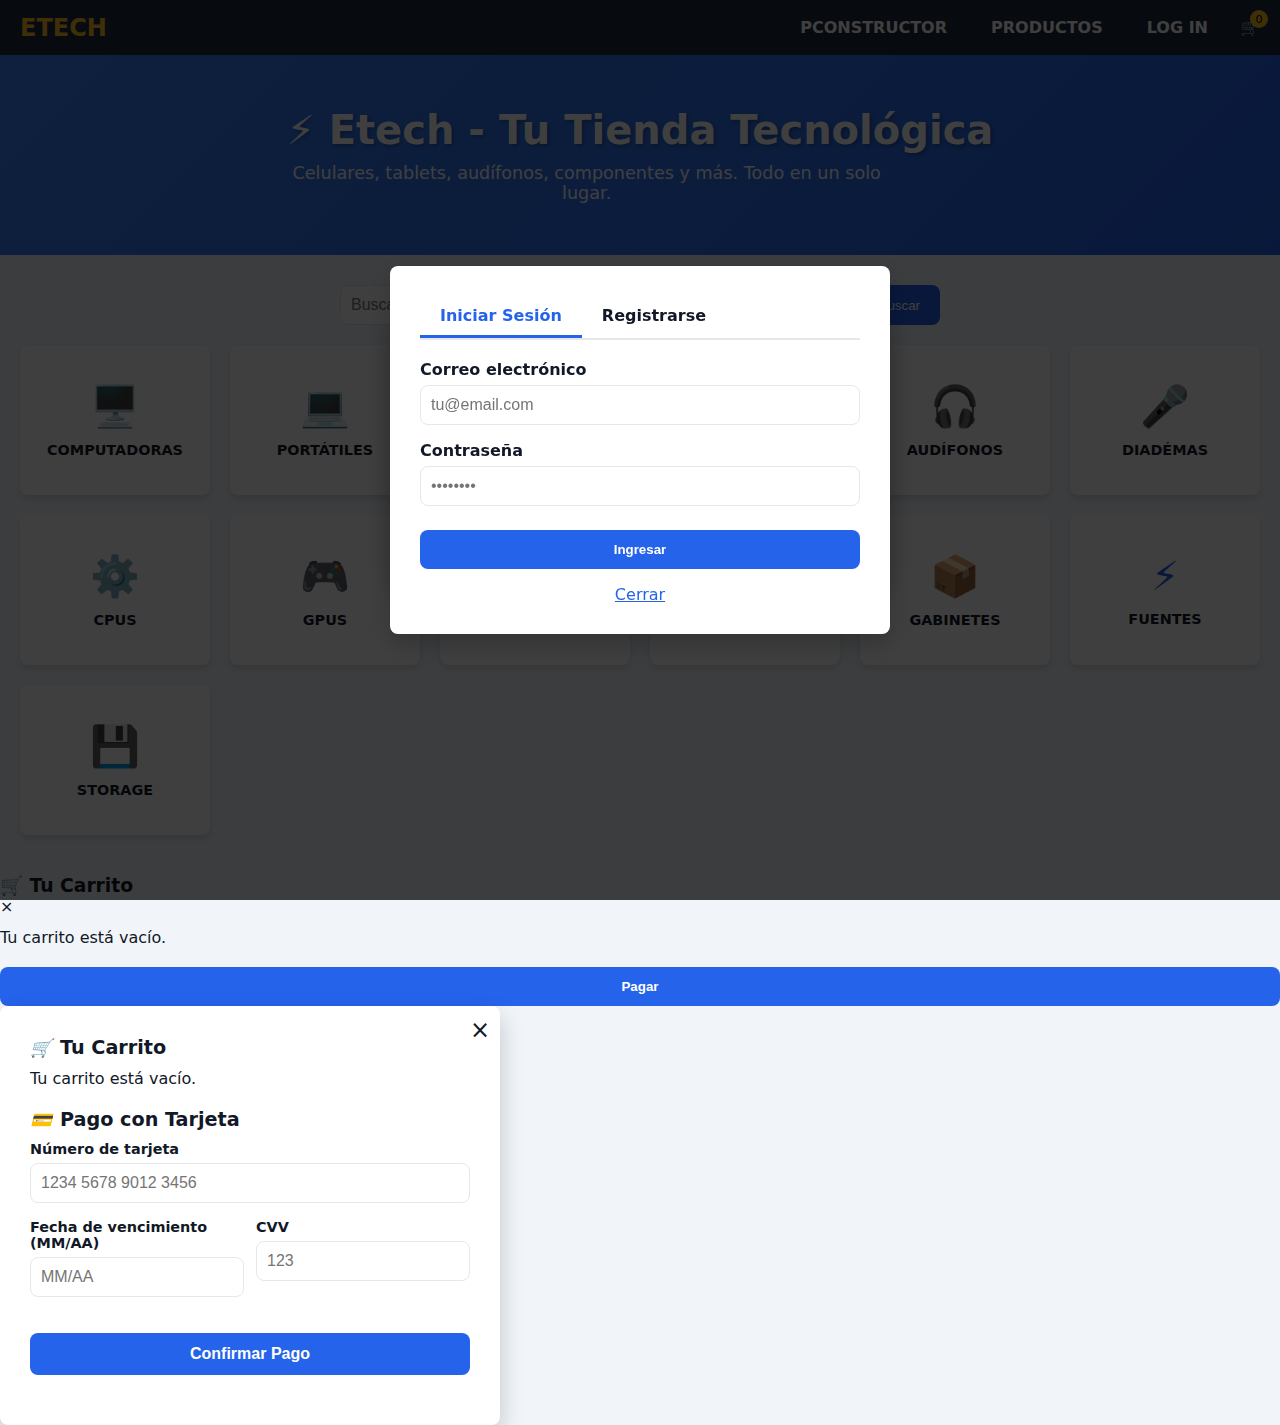
<file: index.html>
<!DOCTYPE html>
<html lang="es">
<head>
  <meta charset="UTF-8" />
  <meta name="viewport" content="width=device-width, initial-scale=1.0"/>
  <title>Etech - Tu Tienda Tecnológica</title>
  <style>
    :root {
      --primary: #2563eb;
      --secondary: #3b82f6;
      --dark: #111827;
      --light: #ffffff;
      --bg-dark: #1e293b;
      --bg-light: #f1f5f9;
      --purple: #6d28d9;
      --blue: #0ea5e9;
      --shadow: 0 4px 6px rgba(0,0,0,0.1);
      --radius: 8px;
      --transition: all 0.3s ease;
    }

    * {
      margin: 0;
      padding: 0;
      box-sizing: border-box;
    }

    body {
      font-family: 'Segoe UI', system-ui, sans-serif;
      background: var(--bg-light);
      color: var(--dark);
      overflow-x: hidden;
    }

    /* === HEADER === */
    header {
      background: var(--bg-dark);
      color: white;
      padding: 12px 20px;
      display: flex;
      justify-content: space-between;
      align-items: center;
      position: sticky;
      top: 0;
      z-index: 100;
    }

    .logo {
      font-size: 1.5rem;
      font-weight: 800;
      color: #fbbf24;
    }

    .nav-links {
      display: flex;
      gap: 20px;
      align-items: center;
    }

    .nav-links a {
      color: white;
      text-decoration: none;
      font-weight: 600;
      padding: 6px 12px;
      border-radius: var(--radius);
      transition: var(--transition);
    }

    .nav-links a:hover {
      background: rgba(255,255,255,0.1);
    }

    .cart-icon {
      position: relative;
      cursor: pointer;
    }

    .cart-count {
      position: absolute;
      top: -8px;
      right: -8px;
      background: #fbbf24;
      color: black;
      font-size: 0.7rem;
      width: 18px;
      height: 18px;
      border-radius: 50%;
      display: flex;
      align-items: center;
      justify-content: center;
    }

    /* === SIDEBAR === */
    .sidebar {
      position: fixed;
      top: 60px;
      left: 0;
      width: 200px;
      height: calc(100vh - 60px);
      background: linear-gradient(180deg, var(--purple), var(--bg-dark));
      color: white;
      padding: 20px 0;
      box-shadow: 2px 0 10px rgba(0,0,0,0.2);
      z-index: 99;
      transition: var(--transition);
      display: none;
    }

    .sidebar.visible {
      display: block;
    }

    .sidebar ul {
      list-style: none;
      padding: 0 16px;
    }

    .sidebar li {
      padding: 12px 16px;
      cursor: pointer;
      transition: var(--transition);
    }

    .sidebar li:hover {
      background: rgba(255,255,255,0.1);
    }

    /* === BANNER AZUL === */
    .banner {
      height: 200px;
      background: linear-gradient(135deg, #3b82f6, #2563eb);
      display: flex;
      align-items: center;
      justify-content: center;
      color: white;
      text-align: center;
      padding: 0 20px;
      margin-bottom: 30px;
      position: relative;
    }

    .banner h1 {
      font-size: 2.5rem;
      font-weight: 800;
      text-shadow: 2px 2px 4px rgba(0,0,0,0.3);
    }

    .banner p {
      font-size: 1.1rem;
      max-width: 600px;
      margin-top: 10px;
    }

    /* === CATEGORIES GRID === */
    .categories {
      display: grid;
      grid-template-columns: repeat(auto-fill, minmax(180px, 1fr));
      gap: 20px;
      padding: 0 20px;
      margin-bottom: 40px;
      justify-content: center;
    }

    .category-card {
      background: white;
      border-radius: var(--radius);
      padding: 20px;
      text-align: center;
      box-shadow: var(--shadow);
      cursor: pointer;
      transition: var(--transition);
      display: flex;
      flex-direction: column;
      align-items: center;
      justify-content: center;
      height: 150px;
    }

    .category-card:hover {
      transform: translateY(-5px);
      box-shadow: 0 8px 16px rgba(0,0,0,0.1);
    }

    .category-icon {
      font-size: 2.5rem;
      margin-bottom: 12px;
      color: var(--primary);
    }

    .category-title {
      font-weight: 600;
      font-size: 0.9rem;
      text-transform: uppercase;
    }

    /* === PRODUCTOS POR CATEGORÍA === */
    .category-page {
      display: none;
      padding: 20px;
      background: white;
      border-radius: var(--radius);
      box-shadow: var(--shadow);
      margin: 20px auto;
      max-width: 1000px;
    }

    .category-header {
      display: flex;
      justify-content: space-between;
      align-items: center;
      margin-bottom: 20px;
      padding-bottom: 10px;
      border-bottom: 2px solid var(--primary);
    }

    .category-header h2 {
      font-size: 1.8rem;
      color: var(--dark);
    }

    .products-grid {
      display: grid;
      grid-template-columns: repeat(auto-fill, minmax(240px, 1fr));
      gap: 20px;
    }

    .product-card {
      background: white;
      border-radius: var(--radius);
      overflow: hidden;
      box-shadow: var(--shadow);
      transition: var(--transition);
      cursor: pointer;
    }

    .product-card:hover {
      transform: translateY(-4px);
    }

    .product-img {
      height: 160px;
      background: #e0e7ff;
      display: flex;
      align-items: center;
      justify-content: center;
      font-size: 2rem;
      color: var(--primary);
    }

    .product-info {
      padding: 16px;
    }

    .product-info h3 {
      margin-bottom: 8px;
      font-size: 1.1rem;
    }

    .price {
      font-weight: 700;
      color: var(--primary);
      font-size: 1.1rem;
    }

    .stars {
      color: #fbbf24;
      margin: 4px 0;
      font-size: 0.9rem;
    }

    /* === PRODUCTO DETALLE MODAL === */
    .product-detail-modal {
      display: none;
      position: fixed;
      top: 0;
      left: 0;
      width: 100%;
      height: 100%;
      background: rgba(0,0,0,0.5);
      z-index: 1000;
      display: flex;
      align-items: center;
      justify-content: center;
    }

    .product-detail-content {
      background: white;
      border-radius: var(--radius);
      padding: 30px;
      width: 90%;
      max-width: 500px;
      box-shadow: 0 10px 25px rgba(0,0,0,0.2);
      position: relative;
    }

    .product-detail-header {
      display: flex;
      justify-content: space-between;
      align-items: flex-start;
      margin-bottom: 20px;
    }

    .product-detail-img {
      width: 100px;
      height: 100px;
      background: #e0e7ff;
      display: flex;
      align-items: center;
      justify-content: center;
      font-size: 2rem;
      color: var(--primary);
      border-radius: var(--radius);
      margin-right: 20px;
    }

    .product-detail-title {
      font-size: 1.3rem;
      font-weight: 700;
      margin: 0;
    }

    .product-detail-price {
      font-size: 1.2rem;
      font-weight: 800;
      color: var(--primary);
      margin: 10px 0;
    }

    .product-detail-stars {
      color: #fbbf24;
      margin: 10px 0;
      font-size: 1.1rem;
    }

    .product-detail-desc {
      margin: 20px 0;
      line-height: 1.5;
      color: var(--gray);
    }

    .product-detail-actions {
      display: flex;
      gap: 10px;
      margin-top: 20px;
    }

    .btn-add-cart {
      flex: 1;
      padding: 10px;
      background: var(--primary);
      color: white;
      border: none;
      border-radius: var(--radius);
      font-weight: 600;
      cursor: pointer;
    }

    .btn-close-detail {
      padding: 10px;
      background: #6b7280;
      color: white;
      border: none;
      border-radius: var(--radius);
      cursor: pointer;
    }

    /* === PCONSTRUCTOR === */
    .pcconstructor-page {
      display: none;
      padding: 20px;
      background: white;
      border-radius: var(--radius);
      box-shadow: var(--shadow);
      margin: 20px auto;
      max-width: 1000px;
    }

    .pcconstructor-header {
      display: flex;
      justify-content: space-between;
      align-items: center;
      margin-bottom: 20px;
      padding-bottom: 10px;
      border-bottom: 2px solid var(--primary);
    }

    .pcconstructor-header h2 {
      font-size: 1.8rem;
      color: var(--dark);
    }

    .pc-components-grid {
      display: grid;
      grid-template-columns: repeat(auto-fill, minmax(240px, 1fr));
      gap: 20px;
    }

    /* === LOGIN/REGISTRO MODAL === */
    .login-modal {
      display: none;
      position: fixed;
      top: 0;
      left: 0;
      width: 100%;
      height: 100%;
      background: rgba(0,0,0,0.5);
      z-index: 1000;
      display: flex;
      align-items: center;
      justify-content: center;
    }

    .login-content {
      background: white;
      border-radius: var(--radius);
      padding: 30px;
      width: 90%;
      max-width: 500px;
      box-shadow: 0 10px 25px rgba(0,0,0,0.2);
    }

    .login-tabs {
      display: flex;
      border-bottom: 2px solid #e5e7eb;
      margin-bottom: 20px;
    }

    .tab {
      padding: 10px 20px;
      cursor: pointer;
      font-weight: 600;
      border-bottom: 3px solid transparent;
    }

    .tab.active {
      border-bottom-color: var(--primary);
      color: var(--primary);
    }

    .tab-content {
      display: none;
    }

    .tab-content.active {
      display: block;
    }

    .form-group {
      margin-bottom: 16px;
    }

    .form-group label {
      display: block;
      margin-bottom: 6px;
      font-weight: 600;
    }

    .form-group input {
      width: 100%;
      padding: 10px;
      border: 1px solid #e5e7eb;
      border-radius: var(--radius);
      font-size: 1rem;
    }

    .form-row {
      display: flex;
      gap: 12px;
    }

    .form-row .form-group {
      flex: 1;
    }

    .btn {
      width: 100%;
      padding: 12px;
      background: var(--primary);
      color: white;
      border: none;
      border-radius: var(--radius);
      font-weight: 600;
      cursor: pointer;
      margin-top: 8px;
    }

    .btn:hover {
      background: var(--primary-dark);
    }

    .switch-link {
      text-align: center;
      margin-top: 16px;
      color: var(--primary);
      cursor: pointer;
      text-decoration: underline;
    }

    /* === CARRITO === */
    .cart-items {
      max-height: 250px;
      overflow-y: auto;
      margin: 12px 0;
    }

    .cart-item {
      display: flex;
      justify-content: space-between;
      padding: 8px 0;
      border-bottom: 1px solid #e5e7eb;
    }

  ---
/* === NUEVO MODAL DE PAGO (DISEÑO LIMPIO Y CENTRADO) === */
.payment-modal {
  display: none; /* Oculto por defecto */
  position: fixed;
  top: 0;
  left: 0;
  width: 100%;
  height: 100%;
  background: rgba(0,0,0,0.5);
  z-index: 1000;
  align-items: center;
  justify-content: center;
}

/* Modal visible */
.payment-modal.active {
  display: flex; /* Se centra correctamente */
}

.payment-content {
  background: white;
  border-radius: var(--radius);
  padding: 30px;
  width: 90%;
  max-width: 500px;
  box-shadow: 0 10px 25px rgba(0,0,0,0.2);
  position: relative;
}

/* Botón para cerrar */
.close-payment {
  position: absolute;
  top: 10px;
  right: 10px;
  font-size: 1.5rem;
  color: var(--gray);
  cursor: pointer;
}


    .payment-section {
      margin-bottom: 20px;
    }

    .payment-title {
      font-size: 1.2rem;
      font-weight: 700;
      margin-bottom: 10px;
      color: var(--dark);
      display: flex;
      align-items: center;
      gap: 8px;
    }

    .payment-title i {
      font-size: 1.1rem;
      color: var(--primary);
    }

    .payment-form {
      display: grid;
      gap: 16px;
    }

    .form-field {
      display: flex;
      flex-direction: column;
      gap: 6px;
    }

    .form-field label {
      font-weight: 600;
      font-size: 0.9rem;
      color: var(--dark);
    }

    .form-field input {
      width: 100%;
      padding: 10px;
      border: 1px solid #e5e7eb;
      border-radius: var(--radius);
      font-size: 1rem;
    }

    .form-row {
      display: flex;
      gap: 12px;
    }

    .form-row .form-field {
      flex: 1;
    }

    .btn-payment {
      width: 100%;
      padding: 12px;
      background: var(--primary);
      color: white;
      border: none;
      border-radius: var(--radius);
      font-weight: 600;
      cursor: pointer;
      margin-top: 20px;
      font-size: 1rem;
    }

    .btn-payment:hover {
      background: var(--primary-dark);
    }

    .close-payment {
      position: absolute;
      top: 10px;
      right: 10px;
      font-size: 1.5rem;
      color: var(--gray);
      cursor: pointer;
    }

    /* === BUSCADOR === */
    .search-bar {
      display: flex;
      gap: 10px;
      margin: 20px auto;
      max-width: 600px;
      width: 90%;
    }

    .search-input {
      flex: 1;
      padding: 10px;
      border: 1px solid #e5e7eb;
      border-radius: var(--radius);
      font-size: 1rem;
    }

    .search-btn {
      padding: 10px 20px;
      background: var(--primary);
      color: white;
      border: none;
      border-radius: var(--radius);
      cursor: pointer;
    }

    /* === FILTROS === */
    .filters {
      display: flex;
      gap: 10px;
      margin: 10px 0;
      flex-wrap: wrap;
    }

    .filter-btn {
      padding: 8px 16px;
      background: white;
      border: 1px solid #e5e7eb;
      border-radius: var(--radius);
      cursor: pointer;
      font-size: 0.9rem;
    }

    .filter-btn.active {
      background: var(--primary);
      color: white;
      border-color: var(--primary);
    }

    /* === PERFIL DE USUARIO === */
    .user-profile {
      display: none;
      padding: 20px;
      background: white;
      border-radius: var(--radius);
      box-shadow: var(--shadow);
      margin: 20px auto;
      max-width: 600px;
    }

    .user-header {
      display: flex;
      justify-content: space-between;
      align-items: center;
      margin-bottom: 20px;
      padding-bottom: 10px;
      border-bottom: 2px solid var(--primary);
    }

    .user-header h2 {
      font-size: 1.8rem;
      color: var(--dark);
    }

    .user-info {
      margin-bottom: 20px;
    }

    .user-info p {
      margin: 8px 0;
    }

    .user-orders {
      margin-top: 20px;
    }

    .order-item {
      padding: 12px;
      border: 1px solid #e5e7eb;
      border-radius: var(--radius);
      margin-bottom: 10px;
    }

    .order-item h4 {
      margin-bottom: 8px;
    }

    .order-item p {
      margin: 4px 0;
      color: var(--gray);
    }

    /* === RESPONSIVE === */
    @media (max-width: 768px) {
      .sidebar {
        width: 100%;
        height: auto;
        position: static;
        margin-bottom: 20px;
      }
      .banner {
        height: 180px;
      }
      .banner h1 {
        font-size: 2rem;
      }
      .categories {
        grid-template-columns: repeat(auto-fill, minmax(140px, 1fr));
      }
      .product-detail-content {
        width: 95%;
        max-width: 400px;
      }
      .payment-content {
        width: 95%;
        max-width: 400px;
      }
      .search-bar {
        flex-direction: column;
      }
    }
  </style>
</head>
<body>

  <!-- HEADER -->
  <header>
    <div class="logo">ETECH</div>
    <div class="nav-links">
      <a href="#" id="pcConstructorLink">PCONSTRUCTOR</a>
      <a href="#" id="productsLink">PRODUCTOS</a>
      <a href="#" id="loginBtn">LOG IN</a>
      <a href="#" id="profileBtn" style="display:none;">PERFIL</a>
      <div class="cart-icon" id="cartBtn">🛒
        <span class="cart-count" id="cartCount">0</span>
      </div>
    </div>
  </header>

  <!-- SIDEBAR -->
  <div class="sidebar" id="sidebar">
    <ul>
      <li onclick="showCategory('computadoras')">Computadoras</li>
      <li onclick="showCategory('portatiles')">Portátiles</li>
      <li onclick="showCategory('tablets')">Tablets</li>
      <li onclick="showCategory('celulares')">Celulares</li>
      <li onclick="showCategory('audifonos')">Audífonos</li>
      <li onclick="showCategory('diademas')">Diademas</li>
      <li onclick="showCategory('cpus')">CPUs</li>
      <li onclick="showCategory('gpus')">GPUs</li>
      <li onclick="showCategory('mothers')">Mothers</li>
      <li onclick="showCategory('rams')">RAMs</li>
      <li onclick="showCategory('gabinetes')">Gabinetes</li>
      <li onclick="showCategory('fuentes')">Fuentes</li>
      <li onclick="showCategory('almacenamiento')">Almacenamiento</li>
    </ul>
  </div>

  <!-- BANNER AZUL -->
  <div class="banner">
    <div>
      <h1>⚡ Etech - Tu Tienda Tecnológica</h1>
      <p>Celulares, tablets, audífonos, componentes y más. Todo en un solo lugar.</p>
    </div>
  </div>

  <!-- BUSCADOR -->
  <div class="search-bar">
    <input type="text" id="searchInput" class="search-input" placeholder="Buscar productos..." />
    <button class="search-btn" onclick="searchProducts()">Buscar</button>
  </div>

  <!-- FILTROS -->
  <div class="filters" id="filters" style="display:none;">
    <button class="filter-btn" onclick="filterByPrice('all')">Todos</button>
    <button class="filter-btn" onclick="filterByPrice('under500')">$0 - $500</button>
    <button class="filter-btn" onclick="filterByPrice('500to1000')">$500 - $1000</button>
    <button class="filter-btn" onclick="filterByPrice('over1000')">$1000+</button>
  </div>

  <!-- CATEGORÍAS PRINCIPALES -->
  <div class="categories" id="categoriesGrid">
    <div class="category-card" onclick="showCategory('computadoras')">
      <div class="category-icon">🖥️</div>
      <div class="category-title">COMPUTADORAS</div>
    </div>
    <div class="category-card" onclick="showCategory('portatiles')">
      <div class="category-icon">💻</div>
      <div class="category-title">PORTÁTILES</div>
    </div>
    <div class="category-card" onclick="showCategory('tablets')">
      <div class="category-icon">📱</div>
      <div class="category-title">TABLETS</div>
    </div>
    <div class="category-card" onclick="showCategory('celulares')">
      <div class="category-icon">📱</div>
      <div class="category-title">CELULARES</div>
    </div>
    <div class="category-card" onclick="showCategory('audifonos')">
      <div class="category-icon">🎧</div>
      <div class="category-title">AUDÍFONOS</div>
    </div>
    <div class="category-card" onclick="showCategory('diademas')">
      <div class="category-icon">🎤</div>
      <div class="category-title">DIADÉMAS</div>
    </div>
    <div class="category-card" onclick="showCategory('cpus')">
      <div class="category-icon">⚙️</div>
      <div class="category-title">CPUS</div>
    </div>
    <div class="category-card" onclick="showCategory('gpus')">
      <div class="category-icon">🎮</div>
      <div class="category-title">GPUS</div>
    </div>
    <div class="category-card" onclick="showCategory('mothers')">
      <div class="category-icon">🔌</div>
      <div class="category-title">MOTHERS</div>
    </div>
    <div class="category-card" onclick="showCategory('rams')">
      <div class="category-icon">💾</div>
      <div class="category-title">RAMS</div>
    </div>
    <div class="category-card" onclick="showCategory('gabinetes')">
      <div class="category-icon">📦</div>
      <div class="category-title">GABINETES</div>
    </div>
    <div class="category-card" onclick="showCategory('fuentes')">
      <div class="category-icon">⚡</div>
      <div class="category-title">FUENTES</div>
    </div>
    <div class="category-card" onclick="showCategory('almacenamiento')">
      <div class="category-icon">💾</div>
      <div class="category-title">STORAGE</div>
    </div>
  </div>

  <!-- PÁGINA DE CATEGORÍA -->
  <div class="category-page" id="categoryPage">
    <div class="category-header">
      <h2 id="categoryTitle">Categoría</h2>
      <button class="btn" style="padding:8px 16px; font-size:0.9rem;" onclick="hideCategory()">Volver</button>
    </div>
    <div class="products-grid" id="categoryProducts"></div>
  </div>

  <!-- PCONSTRUCTOR PAGE -->
  <div class="pcconstructor-page" id="pcConstructorPage">
    <div class="pcconstructor-header">
      <h2>🛠️ Constructor de PCs</h2>
      <button class="btn" style="padding:8px 16px; font-size:0.9rem;" onclick="hidePcConstructor()">Volver</button>
    </div>
    <div class="pc-components-grid" id="pcComponents"></div>
  </div>

  <!-- DETALLE DEL PRODUCTO -->
  <div class="product-detail-modal" id="productDetailModal">
    <div class="product-detail-content">
      <div class="product-detail-header">
        <div class="product-detail-img" id="detailImg">📱</div>
        <div>
          <h3 class="product-detail-title" id="detailTitle">Producto</h3>
          <div class="product-detail-price" id="detailPrice">$0.00</div>
          <div class="product-detail-stars" id="detailStars">★★★★☆</div>
        </div>
      </div>
      <div class="product-detail-desc" id="detailDesc">
        Descripción del producto...
      </div>
      <div class="product-detail-actions">
        <button class="btn-add-cart" onclick="addCurrentProductToCart()">Añadir al carrito</button>
        <button class="btn-close-detail" onclick="closeProductDetail()">Cerrar</button>
      </div>
    </div>
  </div>

  <!-- CARRITO -->
  <div class="modal-overlay" id="cartOverlay">
    <div class="modal">
      <div class="modal-header">
        <h3>🛒 Tu Carrito</h3>
        <span class="close-modal" onclick="closeCart()">&times;</span>
      </div>
      <div class="cart-items" id="cartItems">
        <p id="cartEmpty">Tu carrito está vacío.</p>
      </div>
      <button class="btn" id="checkoutBtn" onclick="showPaymentForm()" disabled>Pagar</button>
    </div>
  </div>

  <!-- LOGIN/REGISTRO MODAL -->
  <div class="login-modal" id="loginModal">
    <div class="login-content">
      <div class="login-tabs">
        <div class="tab active" onclick="switchTab('login')" id="loginTab">Iniciar Sesión</div>
        <div class="tab" onclick="switchTab('register')" id="registerTab">Registrarse</div>
      </div>

      <!-- LOGIN FORM -->
      <div class="tab-content active" id="loginContent">
        <div class="form-group">
          <label>Correo electrónico</label>
          <input type="email" id="loginEmail" placeholder="tu@email.com" />
        </div>
        <div class="form-group">
          <label>Contraseña</label>
          <input type="password" id="loginPassword" placeholder="••••••••" />
        </div>
        <button class="btn" onclick="handleLogin()">Ingresar</button>
      </div>

      <!-- REGISTER FORM -->
      <div class="tab-content" id="registerContent">
        <div class="form-row">
          <div class="form-group">
            <label>Nombre</label>
            <input type="text" id="regName" placeholder="Juan" />
          </div>
          <div class="form-group">
            <label>Apellido</label>
            <input type="text" id="regLastName" placeholder="Pérez" />
          </div>
        </div>
        <div class="form-group">
          <label>Correo electrónico</label>
          <input type="email" id="regEmail" placeholder="tu@email.com" />
        </div>
        <div class="form-group">
          <label>Dirección</label>
          <input type="text" id="regAddress" placeholder="Calle 123, Ciudad" />
        </div>
        <div class="form-group">
          <label>Contraseña</label>
          <input type="password" id="regPassword" placeholder="••••••••" />
        </div>
        <div class="form-group">
          <label>Confirmar contraseña</label>
          <input type="password" id="regConfirmPassword" placeholder="••••••••" />
        </div>
        <button class="btn" onclick="handleRegister()">Crear cuenta</button>
      </div>

      <div class="switch-link" onclick="closeLoginModal()">
        Cerrar
      </div>
    </div>
  </div>

  <!-- NUEVO MODAL DE PAGO (DISEÑO LIMPIO Y CENTRADO) -->
  <div class="payment-modal" id="paymentModal">
    <div class="payment-content">
      <span class="close-payment" onclick="closePayment()">×</span>
      <div class="payment-section">
        <div class="payment-title">
          <i>🛒</i> Tu Carrito
        </div>
        <div id="paymentCartItems">
          <p>Tu carrito está vacío.</p>
        </div>
      </div>
      <div class="payment-section">
        <div class="payment-title">
          <i>💳</i> Pago con Tarjeta
        </div>
        <div class="payment-form">
          <div class="form-field">
            <label>Número de tarjeta</label>
            <input type="text" id="cardNumber" placeholder="1234 5678 9012 3456" />
          </div>
          <div class="form-row">
            <div class="form-field">
              <label>Fecha de vencimiento (MM/AA)</label>
              <input type="text" id="cardExpiry" placeholder="MM/AA" />
            </div>
            <div class="form-field">
              <label>CVV</label>
              <input type="text" id="cardCVV" placeholder="123" />
            </div>
          </div>
          <button class="btn-payment" onclick="processPayment()">Confirmar Pago</button>
        </div>
      </div>
    </div>
  </div>

  <!-- PERFIL DE USUARIO -->
  <div class="user-profile" id="userProfile">
    <div class="user-header">
      <h2>👤 Mi Perfil</h2>
      <button class="btn" style="padding:8px 16px; font-size:0.9rem;" onclick="logoutUser()">Cerrar sesión</button>
    </div>
    <div class="user-info">
      <p><strong>Nombre:</strong> <span id="userName">Juan Pérez</span></p>
      <p><strong>Correo:</strong> <span id="userEmail">juan@example.com</span></p>
      <p><strong>Dirección:</strong> <span id="userAddress">Calle 123, Ciudad</span></p>
    </div>
    <div class="user-orders">
      <h3>📦 Historial de Compras</h3>
      <div id="userOrders">
        <p>No tienes órdenes aún.</p>
      </div>
    </div>
  </div>

  <script>
    // --- DATOS ---
    const categories = {
      computadoras: { name: 'Computadoras', products: [
        { id: 1, name: 'PC Gamer Pro', price: 1499.99, rating: 4.7, img: 'https://via.placeholder.com/160?text=PC+Gamer', desc: 'Potente PC con RTX 4080 y Ryzen 9.' },
        { id: 2, name: 'PC Oficina', price: 699.99, rating: 4.3, img: 'https://via.placeholder.com/160?text=PC+Oficina', desc: 'Ideal para trabajo diario y multitarea.' }
      ] },
      portatiles: { name: 'Portátiles', products: [
        { id: 3, name: 'MacBook Air M2', price: 999.99, rating: 4.8, img: 'https://via.placeholder.com/160?text=MacBook+Air', desc: 'Ligero, potente y con excelente batería.' },
        { id: 4, name: 'Lenovo Yoga 9i', price: 1199.99, rating: 4.6, img: 'https://via.placeholder.com/160?text=Lenovo+Yoga', desc: 'Convertible con pantalla táctil y rotación 360°.' }
      ] },
      tablets: { name: 'Tablets', products: [
        { id: 5, name: 'iPad Pro 12.9"', price: 899.99, rating: 4.9, img: 'https://via.placeholder.com/160?text=iPad+Pro', desc: 'Pantalla mini-LED, Apple Pencil compatible.' },
        { id: 6, name: 'Samsung Galaxy Tab S9', price: 799.99, rating: 4.7, img: 'https://via.placeholder.com/160?text=Galaxy+Tab', desc: 'Con S Pen y pantalla AMOLED brillante.' }
      ] },
      celulares: { name: 'Celulares', products: [
        { id: 7, name: 'iPhone 15 Pro', price: 999.99, rating: 4.9, img: 'https://via.placeholder.com/160?text=iPhone+15', desc: 'Cámara profesional, chip A17 Pro, diseño premium.' },
        { id: 8, name: 'Samsung Galaxy S24 Ultra', price: 1099.99, rating: 4.8, img: 'https://via.placeholder.com/160?text=Galaxy+S24', desc: 'Zoom óptico de 10x, pantalla Dynamic AMOLED.' }
      ] },
      audifonos: { name: 'Audífonos', products: [
        { id: 9, name: 'AirPods Pro 2', price: 249.99, rating: 4.8, img: 'https://via.placeholder.com/160?text=AirPods+Pro', desc: 'Cancelación activa de ruido y sonido espacial.' },
        { id: 10, name: 'Sony WH-1000XM5', price: 399.99, rating: 4.7, img: 'https://via.placeholder.com/160?text=WH-1000XM5', desc: 'Mejor cancelación de ruido del mercado.' }
      ] },
      diademas: { name: 'Diademas', products: [
        { id: 11, name: 'HyperX Cloud II', price: 99.99, rating: 4.6, img: 'https://via.placeholder.com/160?text=HyperX+Cloud', desc: 'Ideal para gaming, sonido envolvente 7.1.' },
        { id: 12, name: 'SteelSeries Arctis 7', price: 149.99, rating: 4.7, img: 'https://via.placeholder.com/160?text=Arctis+7', desc: 'Inalámbrica, cómoda y con micrófono retráctil.' }
      ] },
      cpus: { name: 'CPUs', products: [
        { id: 13, name: 'Intel Core i9-13900K', price: 599.99, rating: 4.9, img: 'https://via.placeholder.com/160?text=i9-13900K', desc: '24 núcleos, ideal para streaming y edición.' },
        { id: 14, name: 'AMD Ryzen 9 7950X', price: 699.99, rating: 4.8, img: 'https://via.placeholder.com/160?text=Ryzen+9', desc: '16 núcleos, rendimiento extremo en juegos y render.' }
      ] },
      gpus: { name: 'GPUs', products: [
        { id: 15, name: 'RTX 4080 Super', price: 999.99, rating: 4.9, img: 'https://via.placeholder.com/160?text=RTX+4080', desc: 'Juegos en 4K a 60 FPS, DLSS 3.5.' },
        { id: 16, name: 'RX 7900 XTX', price: 899.99, rating: 4.7, img: 'https://via.placeholder.com/160?text=RX+7900', desc: 'Alternativa de alto rendimiento a bajo costo.' }
      ] },
      mothers: { name: 'Mothers', products: [
        { id: 17, name: 'Z790 ATX', price: 299.99, rating: 4.5, img: 'https://via.placeholder.com/160?text=Z790+ATX', desc: 'Soporte PCIe 5.0, DDR5, múltiples M.2.' },
        { id: 18, name: 'B650 MicroATX', price: 199.99, rating: 4.4, img: 'https://via.placeholder.com/160?text=B650+Micro', desc: 'Compacta pero potente, ideal para gaming.' }
      ] },
      rams: { name: 'RAMs', products: [
        { id: 19, name: 'DDR5 32GB 6000MHz', price: 129.99, rating: 4.6, img: 'https://via.placeholder.com/160?text=DDR5+32GB', desc: 'Velocidad extrema para juegos y aplicaciones pesadas.' },
        { id: 20, name: 'DDR4 16GB 3200MHz', price: 69.99, rating: 4.3, img: 'https://via.placeholder.com/160?text=DDR4+16GB', desc: 'Buena relación precio-rendimiento.' }
      ] },
      gabinetes: { name: 'Gabinetes', products: [
        { id: 21, name: 'Gabinete Mid Tower RGB', price: 89.99, rating: 4.5, img: 'https://via.placeholder.com/160?text=Gabinete+RGB', desc: 'Ventilación excelente y luces RGB personalizables.' },
        { id: 22, name: 'Gabinete Full Tower', price: 149.99, rating: 4.7, img: 'https://via.placeholder.com/160?text=Gabinete+Full', desc: 'Espacio para múltiples GPUs y enfriamiento líquido.' }
      ] },
      fuentes: { name: 'Fuentes', products: [
        { id: 23, name: 'Fuente 850W 80+ Gold', price: 119.99, rating: 4.6, img: 'https://via.placeholder.com/160?text=Fuente+850W', desc: 'Eficiencia energética y protección contra sobretensiones.' },
        { id: 24, name: 'Fuente 650W 80+ Bronze', price: 79.99, rating: 4.4, img: 'https://via.placeholder.com/160?text=Fuente+650W', desc: 'Ideal para configuraciones básicas y gaming.' }
      ] },
      almacenamiento: { name: 'Almacenamiento', products: [
        { id: 25, name: 'SSD NVMe 1TB', price: 89.99, rating: 4.8, img: 'https://via.placeholder.com/160?text=SSD+NVMe', desc: 'Velocidades de lectura de hasta 7000 MB/s.' },
        { id: 26, name: 'HDD 4TB', price: 79.99, rating: 4.5, img: 'https://via.placeholder.com/160?text=HDD+4TB', desc: 'Gran capacidad para almacenar películas, juegos y archivos.' }
      ] }
    };

    let cart = [];
    let currentProduct = null;
    let user = null;

    // --- FUNCIONES DE NAVEGACIÓN ---
    document.getElementById('productsLink').onclick = function(e) {
      e.preventDefault();
      showCategories();
    };

    document.getElementById('pcConstructorLink').onclick = function(e) {
      e.preventDefault();
      showPcConstructor();
    };

    document.getElementById('loginBtn').onclick = function(e) {
      e.preventDefault();
      openLoginModal();
    };

    document.getElementById('profileBtn').onclick = function(e) {
      e.preventDefault();
      showUserProfile();
    };

    function showCategories() {
      hideAllPages();
      document.getElementById('categoriesGrid').style.display = 'grid';
      document.getElementById('sidebar').classList.add('visible');
      document.getElementById('filters').style.display = 'flex';
    }

    function showPcConstructor() {
      hideAllPages();
      document.getElementById('pcConstructorPage').style.display = 'block';
      document.getElementById('sidebar').classList.remove('visible');
      document.getElementById('filters').style.display = 'none';
      renderPcComponents();
    }

    function hideCategory() {
      hideAllPages();
      document.getElementById('categoriesGrid').style.display = 'grid';
    }

    function hidePcConstructor() {
      hideAllPages();
      document.getElementById('categoriesGrid').style.display = 'grid';
    }

    function hideAllPages() {
      document.getElementById('categoriesGrid').style.display = 'none';
      document.getElementById('categoryPage').style.display = 'none';
      document.getElementById('pcConstructorPage').style.display = 'none';
      document.getElementById('userProfile').style.display = 'none';
      document.getElementById('sidebar').classList.remove('visible');
      document.getElementById('filters').style.display = 'none';
    }

    // --- RENDERIZAR COMPONENTES PARA PC CONSTRUCTOR ---
    function renderPcComponents() {
      const components = [
        categories.cpus.products[0],
        categories.gpus.products[0],
        categories.mothers.products[0],
        categories.rams.products[0],
        categories.gabinetes.products[0],
        categories.fuentes.products[0],
        categories.almacenamiento.products[0]
      ];

      const container = document.getElementById('pcComponents');
      container.innerHTML = '';

      components.forEach(p => {
        const stars = '★'.repeat(Math.floor(p.rating)) + '☆'.repeat(5 - Math.floor(p.rating));
        container.innerHTML += `
          <div class="product-card" onclick="showProductDetail(${JSON.stringify(p).replace(/"/g, '&quot;')})">
            <div class="product-img"><img src="${p.img}" alt="${p.name}" style="width:100%; height:100%; object-fit:cover;"></div>
            <div class="product-info">
              <h3>${p.name}</h3>
              <div class="stars">${stars}</div>
              <p class="price">$${p.price.toFixed(2)}</p>
            </div>
          </div>
        `;
      });
    }

    // --- FUNCIONES DE CATEGORÍAS ---
    function showCategory(categoryKey) {
      const cat = categories[categoryKey];
      if (!cat) return;

      document.getElementById('categoryTitle').textContent = cat.name;
      hideAllPages();
      document.getElementById('categoryPage').style.display = 'block';

      const productsContainer = document.getElementById('categoryProducts');
      productsContainer.innerHTML = '';

      cat.products.forEach(p => {
        const stars = '★'.repeat(Math.floor(p.rating)) + '☆'.repeat(5 - Math.floor(p.rating));
        productsContainer.innerHTML += `
          <div class="product-card" onclick="showProductDetail(${JSON.stringify(p).replace(/"/g, '&quot;')})">
            <div class="product-img"><img src="${p.img}" alt="${p.name}" style="width:100%; height:100%; object-fit:cover;"></div>
            <div class="product-info">
              <h3>${p.name}</h3>
              <div class="stars">${stars}</div>
              <p class="price">$${p.price.toFixed(2)}</p>
            </div>
          </div>
        `;
      });
    }

    // --- BUSCAR PRODUCTOS ---
    function searchProducts() {
      const query = document.getElementById('searchInput').value.toLowerCase().trim();
      if (!query) return;

      hideAllPages();
      document.getElementById('categoryPage').style.display = 'block';
      document.getElementById('categoryTitle').textContent = `Resultados para "${query}"`;

      const productsContainer = document.getElementById('categoryProducts');
      productsContainer.innerHTML = '';

      let found = false;
      for (const category in categories) {
        categories[category].products.forEach(p => {
          if (p.name.toLowerCase().includes(query) || p.desc.toLowerCase().includes(query)) {
            found = true;
            const stars = '★'.repeat(Math.floor(p.rating)) + '☆'.repeat(5 - Math.floor(p.rating));
            productsContainer.innerHTML += `
              <div class="product-card" onclick="showProductDetail(${JSON.stringify(p).replace(/"/g, '&quot;')})">
                <div class="product-img"><img src="${p.img}" alt="${p.name}" style="width:100%; height:100%; object-fit:cover;"></div>
                <div class="product-info">
                  <h3>${p.name}</h3>
                  <div class="stars">${stars}</div>
                  <p class="price">$${p.price.toFixed(2)}</p>
                </div>
              </div>
            `;
          }
        });
      }

      if (!found) {
        productsContainer.innerHTML = '<p>No se encontraron productos.</p>';
      }
    }

    // --- FILTRAR POR PRECIO ---
    function filterByPrice(range) {
      const buttons = document.querySelectorAll('.filter-btn');
      buttons.forEach(btn => btn.classList.remove('active'));
      event.target.classList.add('active');

      const productsContainer = document.getElementById('categoryProducts');
      const categoryKey = document.getElementById('categoryTitle').textContent.toLowerCase().replace(' ', '');
      const cat = categories[categoryKey];

      if (!cat) return;

      productsContainer.innerHTML = '';

      cat.products.forEach(p => {
        let include = true;
        if (range === 'under500' && p.price >= 500) include = false;
        if (range === '500to1000' && (p.price < 500 || p.price > 1000)) include = false;
        if (range === 'over1000' && p.price <= 1000) include = false;

        if (include) {
          const stars = '★'.repeat(Math.floor(p.rating)) + '☆'.repeat(5 - Math.floor(p.rating));
          productsContainer.innerHTML += `
            <div class="product-card" onclick="showProductDetail(${JSON.stringify(p).replace(/"/g, '&quot;')})">
              <div class="product-img"><img src="${p.img}" alt="${p.name}" style="width:100%; height:100%; object-fit:cover;"></div>
              <div class="product-info">
                <h3>${p.name}</h3>
                <div class="stars">${stars}</div>
                <p class="price">$${p.price.toFixed(2)}</p>
              </div>
            </div>
          `;
        }
      });

      if (productsContainer.innerHTML === '') {
        productsContainer.innerHTML = '<p>No hay productos en este rango de precio.</p>';
      }
    }

    // --- DETALLE DEL PRODUCTO ---
    function showProductDetail(product) {
      currentProduct = product;
      document.getElementById('detailTitle').textContent = product.name;
      document.getElementById('detailPrice').textContent = `$${product.price.toFixed(2)}`;
      document.getElementById('detailDesc').textContent = product.desc;
      document.getElementById('detailImg').innerHTML = `<img src="${product.img}" alt="${product.name}" style="width:100%; height:100%; object-fit:cover;">`;
      
      const fullStars = Math.floor(product.rating);
      document.getElementById('detailStars').textContent = '★'.repeat(fullStars) + '☆'.repeat(5 - fullStars);
      
      document.getElementById('productDetailModal').style.display = 'flex';
    }

    function closeProductDetail() {
      document.getElementById('productDetailModal').style.display = 'none';
    }

    function addCurrentProductToCart() {
      if (!currentProduct) return;
      cart.push(currentProduct);
      updateCart();
      saveCartToLocalStorage(); // Guardar en localStorage
      closeProductDetail();
      alert(`✅ ${currentProduct.name} añadido al carrito.`);
    }

    // --- CARRITO ---
    function updateCart() {
      document.getElementById('cartCount').textContent = cart.length;
      const items = document.getElementById('cartItems');
      const btn = document.getElementById('checkoutBtn');
      if (cart.length === 0) {
        items.innerHTML = '<p id="cartEmpty">Tu carrito está vacío.</p>';
        btn.disabled = true;
      } else {
        let html = '';
        cart.forEach(item => {
          html += `<div class="cart-item"><span>${item.name}</span><span>$${item.price.toFixed(2)}</span></div>`;
        });
        items.innerHTML = html;
        btn.disabled = false;
      }
      updatePaymentCart(); // Actualiza el carrito en el modal de pago
    }

    function updatePaymentCart() {
      const paymentItems = document.getElementById('paymentCartItems');
      if (cart.length === 0) {
        paymentItems.innerHTML = '<p>Tu carrito está vacío.</p>';
      } else {
        let html = '';
        cart.forEach(item => {
          html += `<div class="cart-item"><span>${item.name}</span><span>$${item.price.toFixed(2)}</span></div>`;
        });
        paymentItems.innerHTML = html;
      }
    }

    // --- LOCAL STORAGE ---
    function saveCartToLocalStorage() {
      localStorage.setItem('etech_cart', JSON.stringify(cart));
    }

    function loadCartFromLocalStorage() {
      const saved = localStorage.getItem('etech_cart');
      if (saved) {
        cart = JSON.parse(saved);
        updateCart();
      }
    }

    // --- LOGIN/REGISTRO ---
    function openLoginModal() {
      document.getElementById('loginModal').style.display = 'flex';
      switchTab('login');
    }

    function closeLoginModal() {
      document.getElementById('loginModal').style.display = 'none';
    }

    function switchTab(tabName) {
      document.getElementById('loginTab').classList.toggle('active', tabName === 'login');
      document.getElementById('registerTab').classList.toggle('active', tabName === 'register');
      document.getElementById('loginContent').classList.toggle('active', tabName === 'login');
      document.getElementById('registerContent').classList.toggle('active', tabName === 'register');
    }

    function handleLogin() {
      const email = document.getElementById('loginEmail').value;
      const pass = document.getElementById('loginPassword').value;
      if (email && pass) {
        // Simular login exitoso
        user = {
          name: "Juan Pérez",
          email: email,
          address: "Calle 123, Ciudad",
          orders: []
        };
        saveUserToLocalStorage();
        updateHeaderForLoggedInUser();
        alert('✅ ¡Bienvenido! Has iniciado sesión.');
        closeLoginModal();
      } else {
        alert('⚠️ Por favor, completa todos los campos.');
      }
    }

    function handleRegister() {
      const name = document.getElementById('regName').value;
      const lastName = document.getElementById('regLastName').value;
      const email = document.getElementById('regEmail').value;
      const address = document.getElementById('regAddress').value;
      const pass = document.getElementById('regPassword').value;
      const confirm = document.getElementById('regConfirmPassword').value;

      if (!name || !lastName || !email || !address || !pass || !confirm) {
        alert('⚠️ Por favor, completa todos los campos.');
        return;
      }

      if (pass !== confirm) {
        alert('⚠️ Las contraseñas no coinciden.');
        return;
      }

      // Simular registro exitoso
      user = {
        name: `${name} ${lastName}`,
        email: email,
        address: address,
        orders: []
      };
      saveUserToLocalStorage();
      updateHeaderForLoggedInUser();
      alert(`✅ ¡Hola ${name}! Tu cuenta ha sido creada con éxito.`);
      closeLoginModal();
    }

    function saveUserToLocalStorage() {
      localStorage.setItem('etech_user', JSON.stringify(user));
    }

    function loadUserFromLocalStorage() {
      const saved = localStorage.getItem('etech_user');
      if (saved) {
        user = JSON.parse(saved);
        updateHeaderForLoggedInUser();
      }
    }

    function updateHeaderForLoggedInUser() {
      document.getElementById('loginBtn').style.display = 'none';
      document.getElementById('profileBtn').style.display = 'inline-block';
      document.getElementById('sidebar').classList.add('visible');
    }

    function logoutUser() {
      user = null;
      localStorage.removeItem('etech_user');
      document.getElementById('loginBtn').style.display = 'inline-block';
      document.getElementById('profileBtn').style.display = 'none';
      document.getElementById('sidebar').classList.remove('visible');
      document.getElementById('userProfile').style.display = 'none';
      alert('✅ Has cerrado sesión.');
    }

    function showUserProfile() {
      if (!user) return;
      hideAllPages();
      document.getElementById('userProfile').style.display = 'block';
      document.getElementById('userName').textContent = user.name;
      document.getElementById('userEmail').textContent = user.email;
      document.getElementById('userAddress').textContent = user.address;

      const ordersContainer = document.getElementById('userOrders');
      if (user.orders && user.orders.length > 0) {
        let html = '';
        user.orders.forEach(order => {
          html += `
            <div class="order-item">
              <h4>Orden #${order.id}</h4>
              <p>Fecha: ${order.date}</p>
              <p>Total: $${order.total.toFixed(2)}</p>
            </div>
          `;
        });
        ordersContainer.innerHTML = html;
      } else {
        ordersContainer.innerHTML = '<p>No tienes órdenes aún.</p>';
      }
    }

    // --- CARRITO Y PAGO ---
    document.getElementById('cartBtn').onclick = () => document.getElementById('cartOverlay').style.display = 'block';

    function closeCart() {
      document.getElementById('cartOverlay').style.display = 'none';
    }

    function showPaymentForm() {
      if (cart.length === 0) {
        alert('⚠️ Tu carrito está vacío.');
        return;
      }
      closeCart();
      document.getElementById('paymentModal').style.display = 'flex';
      updatePaymentCart();
    }

    function closePayment() {
      document.getElementById('paymentModal').style.display = 'none';
    }

    function processPayment() {
      const num = document.getElementById('cardNumber').value;
      const exp = document.getElementById('cardExpiry').value;
      const cvv = document.getElementById('cardCVV').value;
      if (num && exp && cvv) {
        // Simular orden
        const order = {
          id: Date.now(),
          date: new Date().toLocaleString(),
          total: cart.reduce((sum, item) => sum + item.price, 0),
          items: [...cart]
        };

        if (user) {
          user.orders = user.orders || [];
          user.orders.push(order);
          saveUserToLocalStorage();
        }

        alert('✅ ¡Pago exitoso! Tu pedido está en camino.');
        cart = [];
        updateCart();
        saveCartToLocalStorage();
        closePayment();
      } else {
        alert('⚠️ Por favor, completa todos los datos de la tarjeta.');
      }
    }

    // --- INICIAR ---
    loadCartFromLocalStorage();
    loadUserFromLocalStorage();
    updateCart();
  </script>
</body>
</html>
</file>
